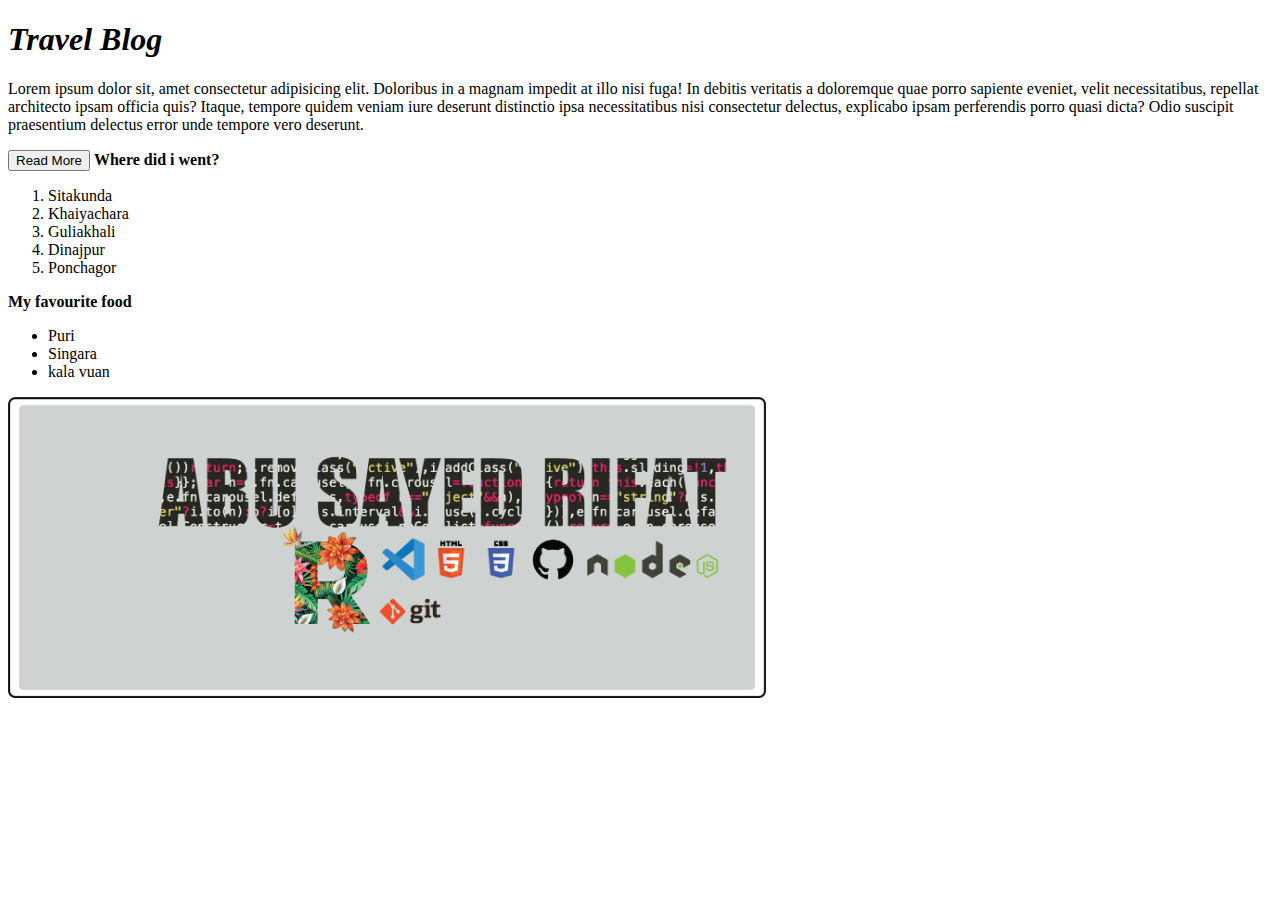
<file: module-1/index.html>
<!DOCTYPE html>
<html lang="en">
    
<head>
    
    <meta charset="UTF-8">
    <meta name="viewport" content="width=device-width, initial-scale=1.0">
    <title>My Travel Blog</title>
</head>
<body>
    

    <h1> <i>Travel Blog</i></h1>
     <div>
        <p>Lorem ipsum dolor sit, amet consectetur adipisicing elit. Doloribus in a magnam impedit at illo nisi fuga! In debitis veritatis a doloremque quae porro sapiente eveniet, velit necessitatibus, repellat architecto ipsam officia quis? Itaque, tempore quidem veniam iure deserunt distinctio ipsa necessitatibus nisi consectetur delectus, explicabo ipsam perferendis porro quasi dicta? Odio suscipit praesentium delectus error unde tempore vero deserunt.</p>
     </div>
     <button>Read More</button>
     <span><b>Where did i went?</b></span>
<ol>
    <li>Sitakunda</li>
    <li>Khaiyachara</li>
    <li>Guliakhali</li>
    <li>Dinajpur</li>
    <li>Ponchagor</li>
</ol>




















<span><b>My favourite food</b></span>
<ul>
    <li>Puri</li>
    <li>Singara</li>
    <li>kala vuan</li>
</ul>
<img src="final8.png" alt="cover-pic" height="40%"   width="60%">
<a href="https://www.w3schools.com/html/default.asp" target="_blank"></a>
</body>
</html>
</file>
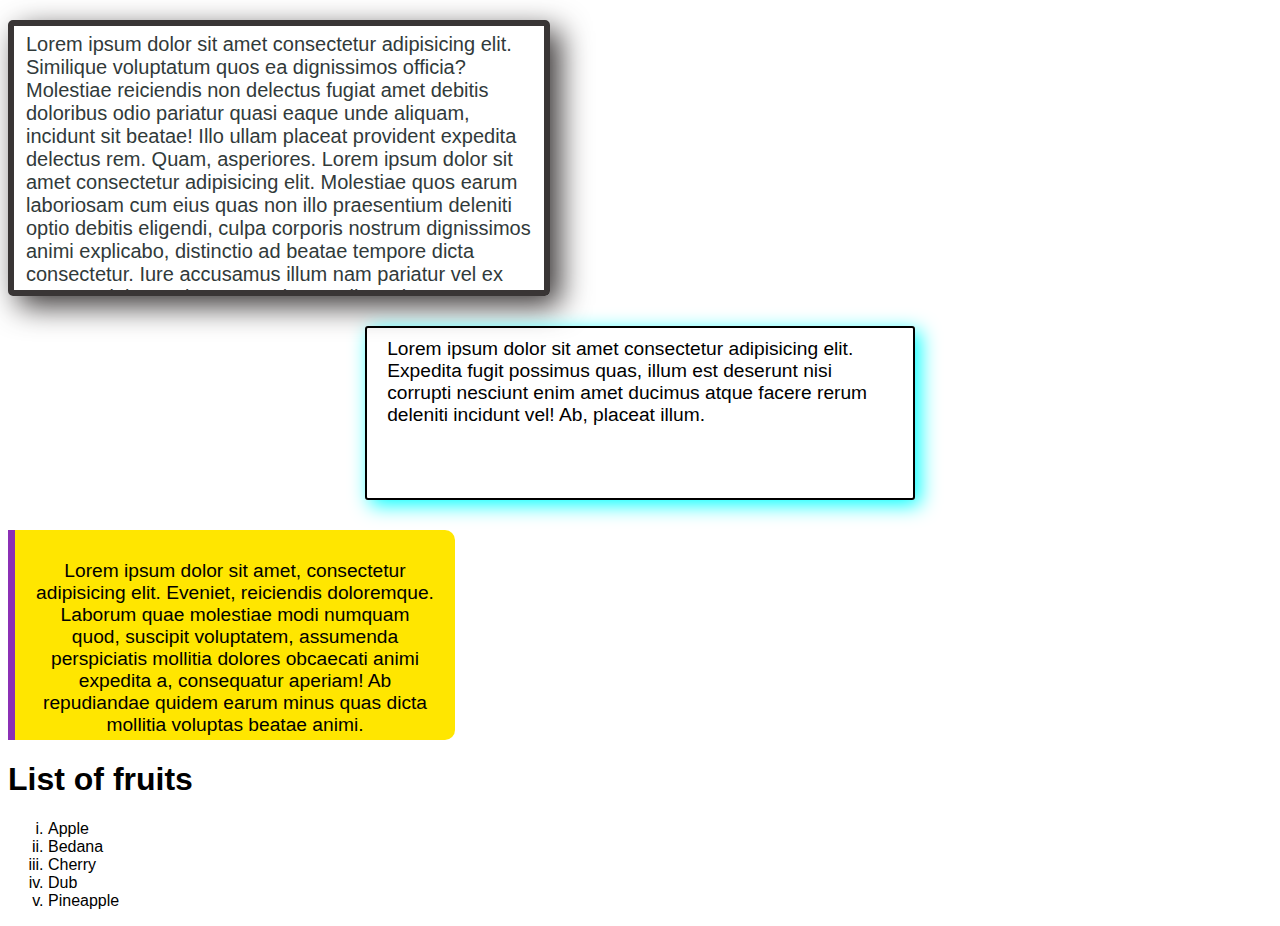
<file: module-2/index.html>
<!DOCTYPE html>
<html lang="en">
<head>
    <meta charset="UTF-8">
    <meta name="viewport" content="width=device-width, initial-scale=1.0">
    <link rel="stylesheet" href="style.css">
    <title>Document</title>
</head>
<style>
    .para{
        width: 40%;
        height: 150px;
        margin: 30px auto;
        border:2px solid black;
        border-radius: 3px;
        padding:10px 20px;
        box-shadow: 5px 5px 20px aqua;
        font-size: 1.2em;
        font-family: 'Gill Sans', 'Gill Sans MT', Calibri, 'Trebuchet MS', sans-serif;
    }
</style>
<body>
    <p style="color: rgb(49, 58, 58);font-size: 1.25rem; border: 6px solid rgb(57, 53, 53);border-radius: 5px; padding:7px 12px; box-shadow: 10px 10px 30px rgb(57, 53, 53); height: 250px; width: 40%; overflow: scroll;">Lorem ipsum dolor sit amet consectetur adipisicing elit. Similique voluptatum quos ea dignissimos officia? Molestiae reiciendis non delectus fugiat amet debitis doloribus odio pariatur quasi eaque unde aliquam, incidunt sit beatae! Illo ullam placeat provident expedita delectus rem. Quam, asperiores. Lorem ipsum dolor sit amet consectetur adipisicing elit. Molestiae quos earum laboriosam cum eius quas non illo praesentium deleniti optio debitis eligendi, culpa corporis nostrum dignissimos animi explicabo, distinctio ad beatae tempore dicta consectetur. Iure accusamus illum nam pariatur vel ex cumque dolore voluptatum, sint repellat voluptates quae, earum veniam incidunt quod eveniet culpa. Iure, beatae ab. Voluptatum, in illo!
    Lorem ipsum, dolor sit amet consectetur adipisicing elit. Nulla accusantium aspernatur facilis nisi, sed magni dolor ipsa voluptate eos distinctio ea deleniti maxime quis aut dignissimos perferendis labore, facere aperiam tempore, temporibus doloribus esse et quas. Rem molestias atque excepturi minus deserunt dolorum explicabo ipsam consectetur, iure provident tenetur qui.
    </p>

    <p class="para">Lorem ipsum dolor sit amet consectetur adipisicing elit. Expedita fugit possimus quas, illum est deserunt nisi corrupti nesciunt enim amet ducimus atque facere rerum deleniti incidunt vel! Ab, placeat illum.</p>

    <p id="para3">Lorem ipsum dolor sit amet, consectetur adipisicing elit. Eveniet, reiciendis doloremque. Laborum quae molestiae modi numquam quod, suscipit voluptatem, assumenda perspiciatis mollitia dolores obcaecati animi expedita a, consequatur aperiam! Ab repudiandae quidem earum minus quas dicta mollitia voluptas beatae animi.</p>

    <h1>List of fruits</h1>
    <ol type="i">
        <li>Apple</li>
    <li>Bedana</li>
    <li>Cherry</li>
    <li>Dub</li>
    <li>Pineapple</li>

    </ol>
</body>
</html>
</file>
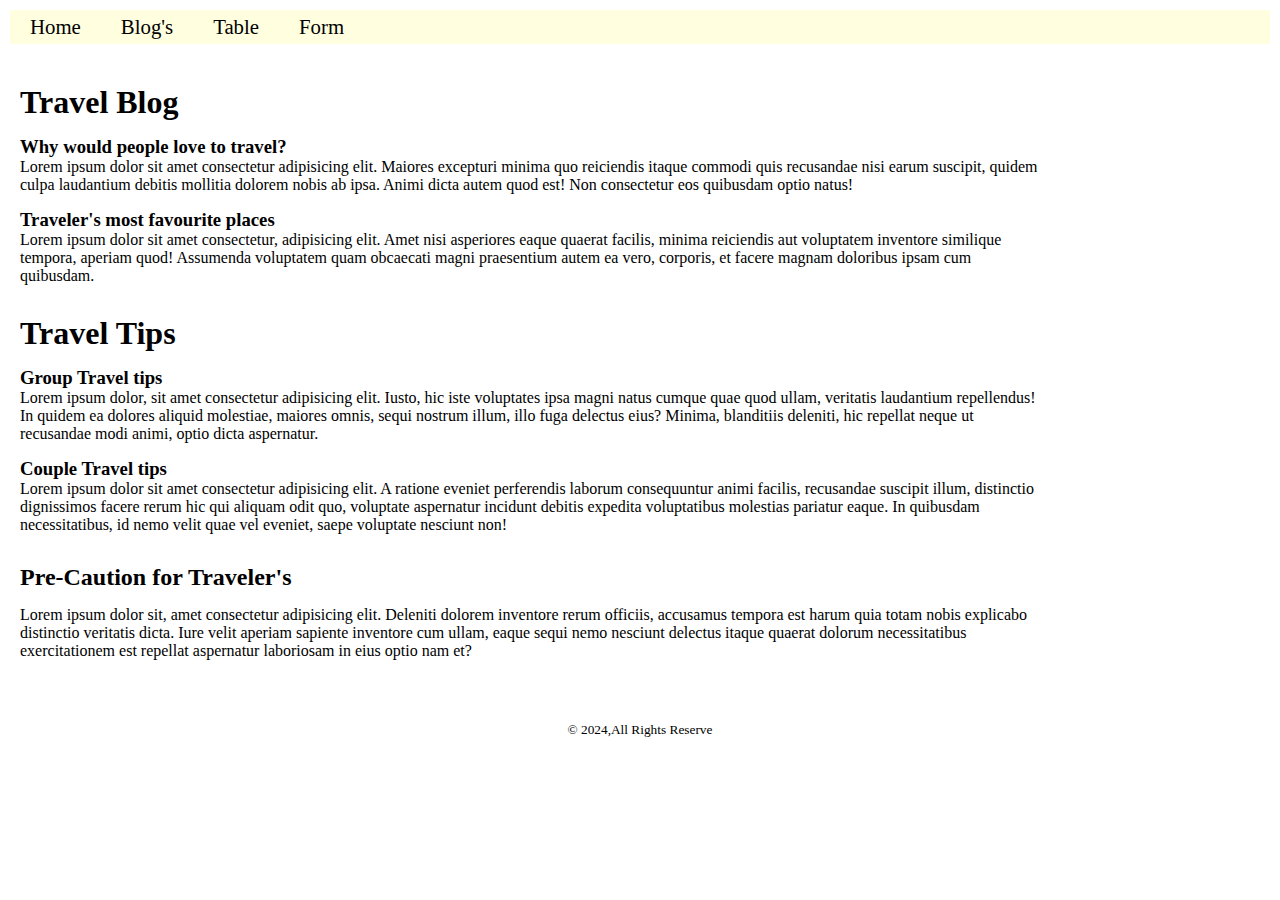
<file: module-3,4/index.html>
<!DOCTYPE html>
<html lang="en">
<head>
    <meta charset="UTF-8">
    <meta name="viewport" content="width=device-width, initial-scale=1.0">
    <title>Tourist-travel blog</title>
    <link rel="stylesheet" href="style.css">
    <link rel="stylesheet" href="nav.css">
</head>
<body>
    <header>
        <nav>
            <ul>
                <li><a href="#">Home</a></li>
                <li><a href="index.html">Blog's</a></li>
                <li><a href="table.html">Table</a></li>
                <li><a href="form.html">Form</a></li>
            </ul>
        </nav>
    </header>
    <main>
        <article>
            <h1>Travel Blog</h1>
            <section>
                <h3>Why would people love to travel?</h3>
                <p>
                    Lorem ipsum dolor sit amet consectetur adipisicing elit. Maiores excepturi minima quo reiciendis itaque commodi quis recusandae nisi earum suscipit, quidem culpa laudantium debitis mollitia dolorem nobis ab ipsa. Animi dicta autem quod est! Non consectetur eos quibusdam optio natus!
                </p>
            </section>
            <section>
                <h3>Traveler's most favourite places</h3>
                <p>
                    Lorem ipsum dolor sit amet consectetur, adipisicing elit. Amet nisi asperiores eaque quaerat facilis, minima reiciendis aut voluptatem inventore similique tempora, aperiam quod! Assumenda voluptatem quam obcaecati magni praesentium autem ea vero, corporis, et facere magnam doloribus ipsam cum quibusdam.
                </p>
            </section>
        </article>
        <article>
            <header><h1>Travel Tips</h1></header>
            <section>
                <h3>Group Travel tips</h3>
                <p>
                    Lorem ipsum dolor, sit amet consectetur adipisicing elit. Iusto, hic iste voluptates ipsa magni natus cumque quae quod ullam, veritatis laudantium repellendus! In quidem ea dolores aliquid molestiae, maiores omnis, sequi nostrum illum, illo fuga delectus eius? Minima, blanditiis deleniti, hic repellat neque ut recusandae modi animi, optio dicta aspernatur.
                </p>
            </section>
            <section>
                <h3>
                    Couple Travel tips
                </h3>
                <p>Lorem ipsum dolor sit amet consectetur adipisicing elit. A ratione eveniet perferendis laborum consequuntur animi facilis, recusandae suscipit illum, distinctio dignissimos facere rerum hic qui aliquam odit quo, voluptate aspernatur incidunt debitis expedita voluptatibus molestias pariatur eaque. In quibusdam necessitatibus, id nemo velit quae vel eveniet, saepe voluptate nesciunt non!</p>
            </section>
        </article>
        <article>
            <h2>Pre-Caution for Traveler's</h2>
            <section>
                <p>
                    Lorem ipsum dolor sit, amet consectetur adipisicing elit. Deleniti dolorem inventore rerum officiis, accusamus tempora est harum quia totam nobis explicabo distinctio veritatis dicta. Iure velit aperiam sapiente inventore cum ullam, eaque sequi nemo nesciunt delectus itaque quaerat dolorum necessitatibus exercitationem est repellat aspernatur laboriosam in eius optio nam et?
                </p>
            </section>
        </article>
    </main>
    <footer>
        <p>
            <small> &copy; 2024,All Rights Reserve
                </small>
    </footer>
</body>
</html>
</file>
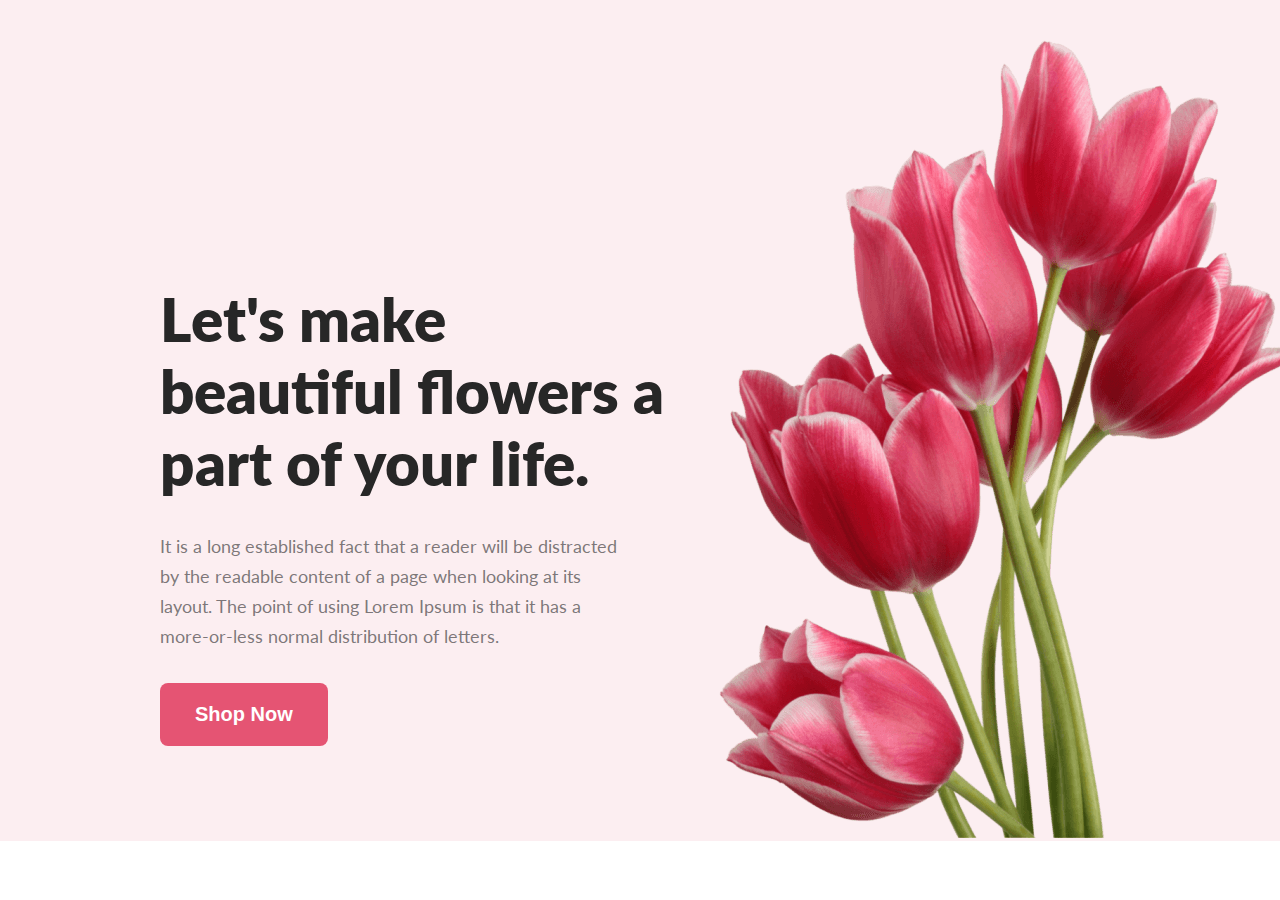
<file: module-5,6/conceptual session task/index.html>
<!DOCTYPE html>
<html lang="en">
<head>
    <meta charset="UTF-8">
    <meta name="viewport" content="width=device-width, initial-scale=1.0">
    <title>Online Flower Shop</title>
    <link rel="stylesheet" href="styles/style.css">
</head>
<body>
    <header>
        <div class="container banner">
            <div class="banner-text">
              <h1>
                Let's make beautiful flowers a part of your life. 
              </h1>
              <p>
                It is a long established fact that a reader will be distracted by the readable content of a page when looking at its layout. The point of using Lorem Ipsum is that it has a more-or-less normal distribution of letters.
              </p>
              <button>Shop Now</button>
            </div>
            <div class="banner-img">
                <img src="Flower Asset/pngwing 10.png" alt="">
            </div>
        </div>
    </header>

    <main></main>

    <footer></footer>
</body>
</html>
</file>
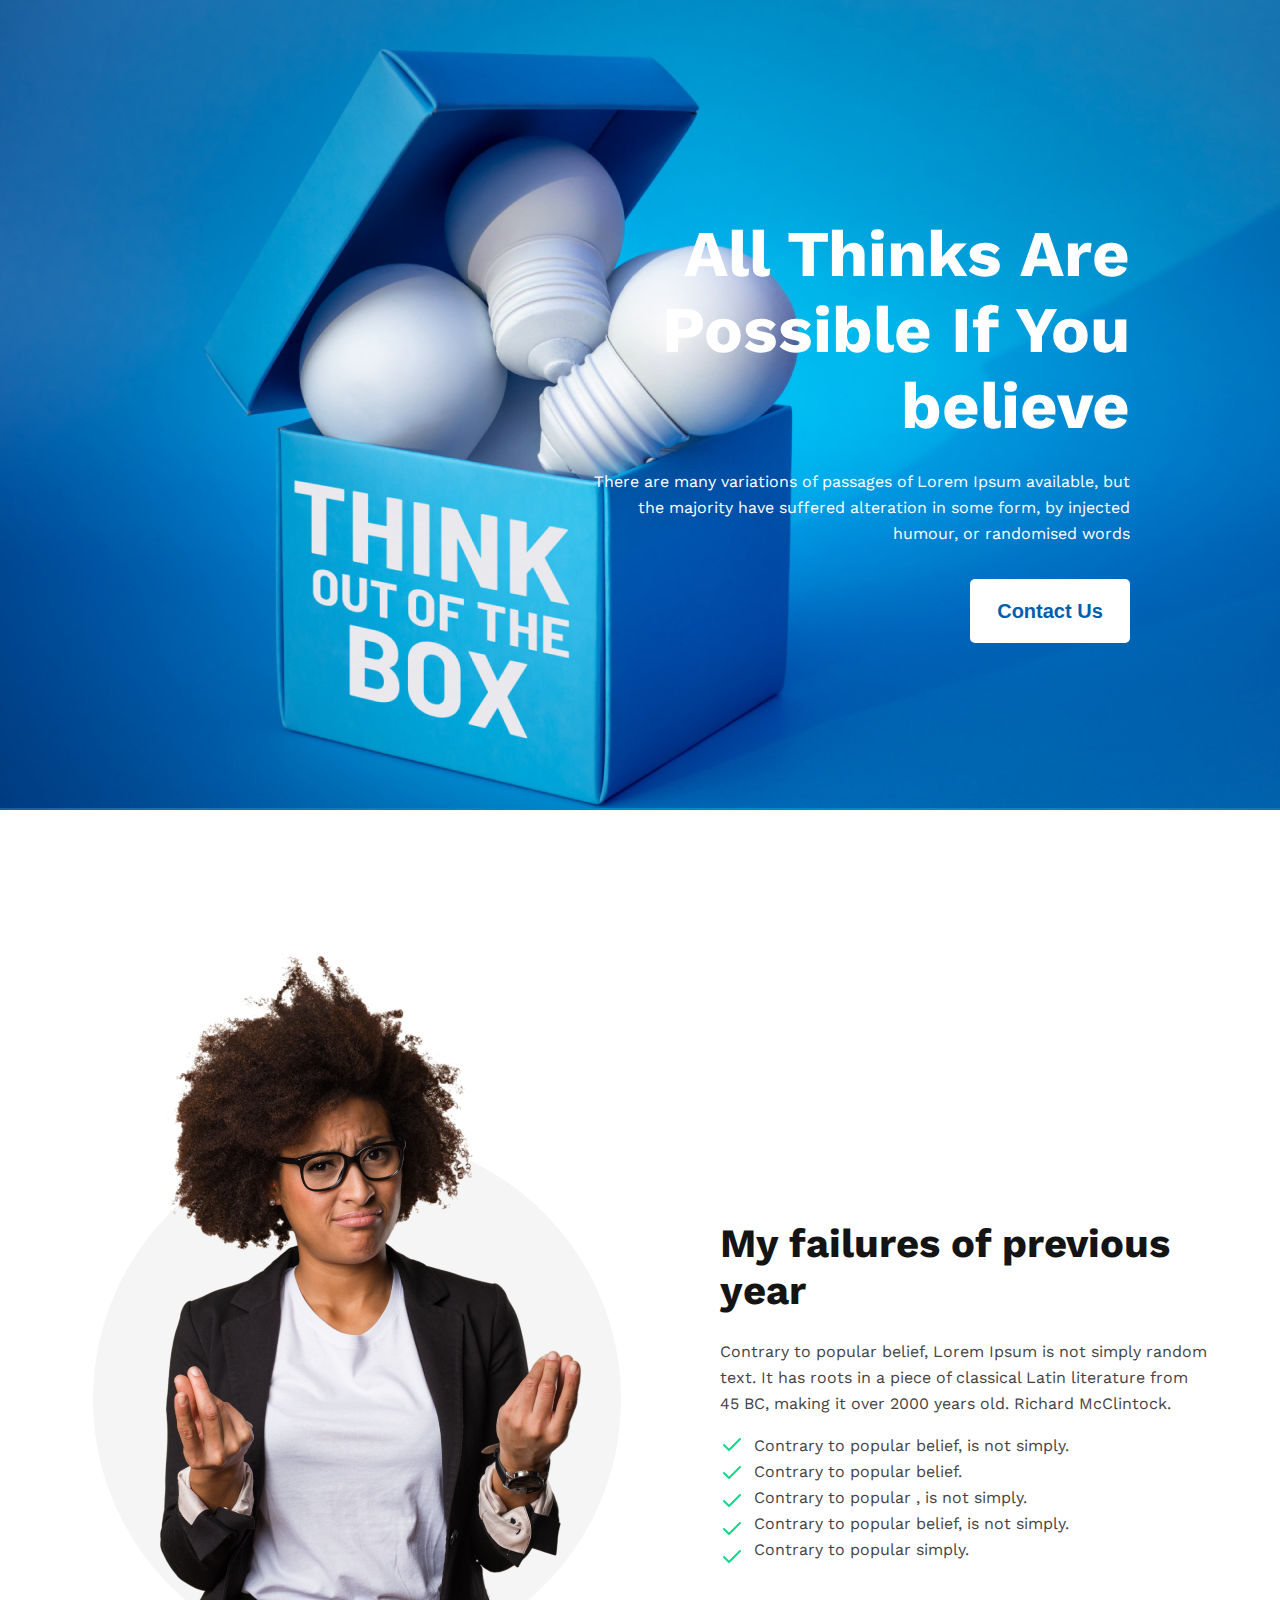
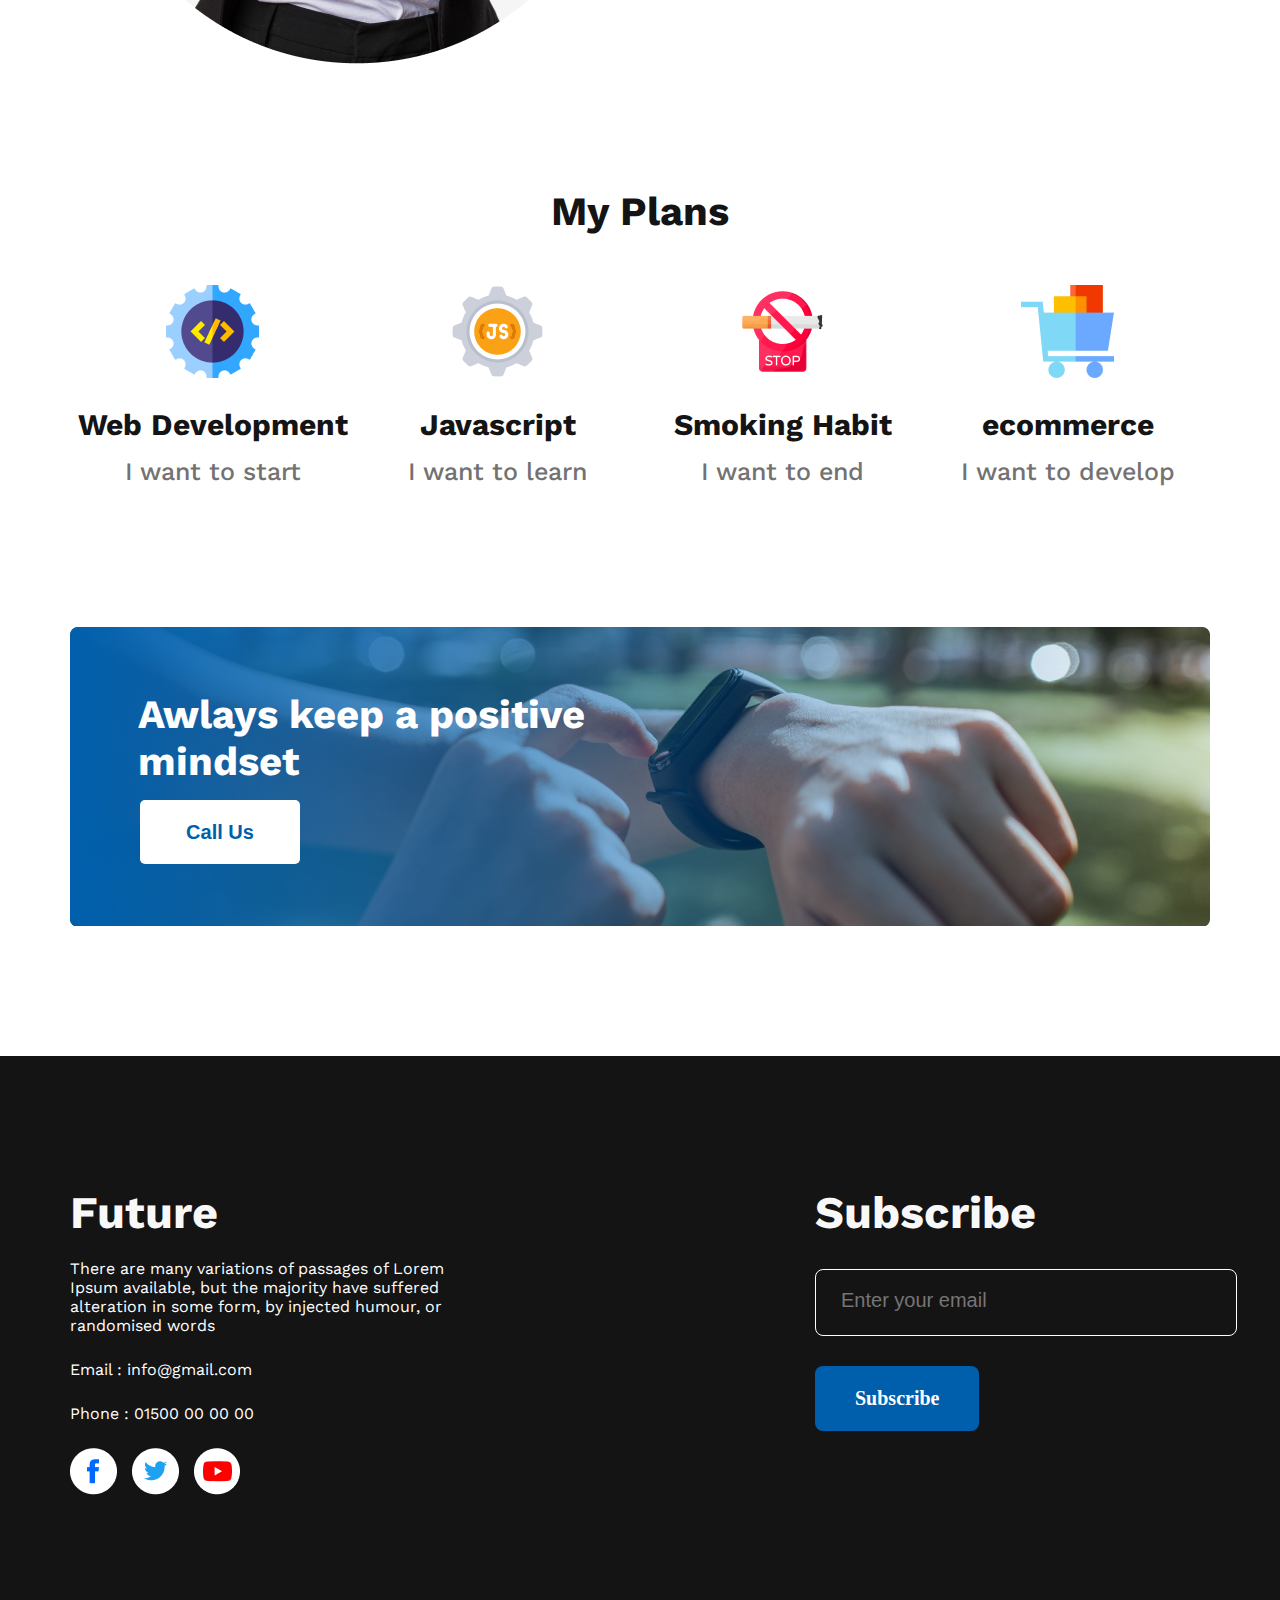
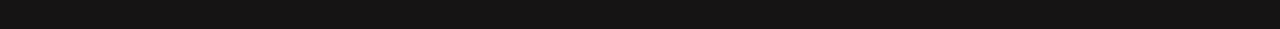
<file: module-5,6/module practice task - new-year-new-me-main/index.html>
<!DOCTYPE html>
<html lang="en">
<head>
    <meta charset="UTF-8">
    <meta name="viewport" content="width=device-width, initial-scale=1.0">
    <title>Thinking</title>
    <link rel="preconnect" href="https://fonts.googleapis.com">
<link rel="preconnect" href="https://fonts.gstatic.com" crossorigin>
<link href="https://fonts.googleapis.com/css2?family=Work+Sans:wght@400;600;700;800;900&display=swap" rel="stylesheet">
    <link rel="stylesheet" href="style.css">
</head>
<body>
    <header>
       <section class="banner-section">
        <div class="banner-content">
            <h1 class="banner-title">
                All Thinks Are Possible If You believe
            </h1>
            <p class="banner-overview-content">
                There are many variations of passages of Lorem Ipsum available, but the majority have suffered alteration in some form, by injected humour, or randomised words
            </p>
            <button class="btn-primary">
                Contact Us
            </button>
          </div>
       </section>
</header>

    <main>

        <section>
<div class="mistake-section">
    
<div class="image">
    <img src="images/person.png" alt="">
</div>

<div class="mistakes">
    <h2 class="mistake-title">
        My failures of previous year
    </h2>
<p class="mistake-description">
    Contrary to popular belief, Lorem Ipsum is not simply random text. It has roots in a piece of classical Latin literature from 45 BC, making it over 2000 years old. Richard McClintock.
</p>
<div class="mistake-list">
    <div class="right-marks">
        <svg xmlns="http://www.w3.org/2000/svg" width="24" height="24" viewBox="0 0 24 24" fill="none">
            <path d="M20 6L9 17L4 12" stroke="#16D887" stroke-width="2" stroke-linecap="round" stroke-linejoin="round"/>
          </svg><br>
          <svg xmlns="http://www.w3.org/2000/svg" width="24" height="24" viewBox="0 0 24 24" fill="none">
            <path d="M20 6L9 17L4 12" stroke="#16D887" stroke-width="2" stroke-linecap="round" stroke-linejoin="round"/>
          </svg><br>
          <svg xmlns="http://www.w3.org/2000/svg" width="24" height="24" viewBox="0 0 24 24" fill="none">
            <path d="M20 6L9 17L4 12" stroke="#16D887" stroke-width="2" stroke-linecap="round" stroke-linejoin="round"/>
          </svg><br>
          <svg xmlns="http://www.w3.org/2000/svg" width="24" height="24" viewBox="0 0 24 24" fill="none">
            <path d="M20 6L9 17L4 12" stroke="#16D887" stroke-width="2" stroke-linecap="round" stroke-linejoin="round"/>
          </svg><br>
          <svg xmlns="http://www.w3.org/2000/svg" width="24" height="24" viewBox="0 0 24 24" fill="none">
            <path d="M20 6L9 17L4 12" stroke="#16D887" stroke-width="2" stroke-linecap="round" stroke-linejoin="round"/>
          </svg>
    </div>
    <div>
        <ul>
            <li>Contrary to popular belief, is not simply.</li>
            <li>Contrary to popular belief.</li>
            <li>Contrary to popular , is not simply.</li>
            <li>Contrary to popular belief, is not simply.</li>
            <li>Contrary to popular simply.</li>
             </ul>
         </div>
      </div>
   </div>
</div>
</section>

<section class="my-plans">
    <div>
        <h1 class="my-plans-title">My Plans</h1>
    </div>
  <div class="plans-item">
    <div class="plan">
        <img src="images/icons/web.png" alt="" class="plan-img">
        <h3 class="plan-title">Web Development</h3>
        <p class="plan-goal">I want to start</p>
    </div>
    <div class="plan">
        <img src="images/icons/js.png" alt="" class="plan-img">
        <h3 class="plan-title">Javascript</h3>
        <p class="plan-goal">I want to learn</p>
    </div>
    <div class="plan">
        <img src="images/icons/smoke.png" alt="" class="plan-img">
        <h3 class="plan-title">Smoking Habit</h3>
        <p class="plan-goal">I want to end</p>
    </div>
    <div class="plan">
        <img src="images/icons/ecom.png" alt="" class="plan-img">
        <h3 class="plan-title">ecommerce</h3>
        <p class="plan-goal">I want to develop</p>
    </div>
  </div>
</section>
<section class="call-now">
    <h1>Awlays keep a positive mindset</h1>
    <button class="btn-primary">
        Call Us
    </button>
</section>
    </main>

    <footer>
<div class="footer-section">
    <div class="future">
        <h1 class="future-title">
            Future
        </h1>
        <p class="content">
            There are many variations of passages of Lorem Ipsum available, but the majority have suffered alteration in some form, by injected humour, or randomised words
        </p>
        <p class="content">
        Email : info@gmail.com
        </p>
        <p class="content">
          Phone : 01500 00 00 00  
        </p>
        <div class="social-link">
            <a href=""><img src="images/icons/fb.png" alt=""></a>
            <a href=""><img src="images/icons/twitter.png" alt=""></a>
            <a href=""><img src="images/icons/youtube.png" alt=""></a>
        </div>
        </div>

        <div class="subscribe">
            <h1>Subscribe</h1>
            <input type="email" placeholder="Enter your email">
            <button>
                Subscribe
            </button>
        </div>
</div>
    </footer>
</body>
</html>
</file>
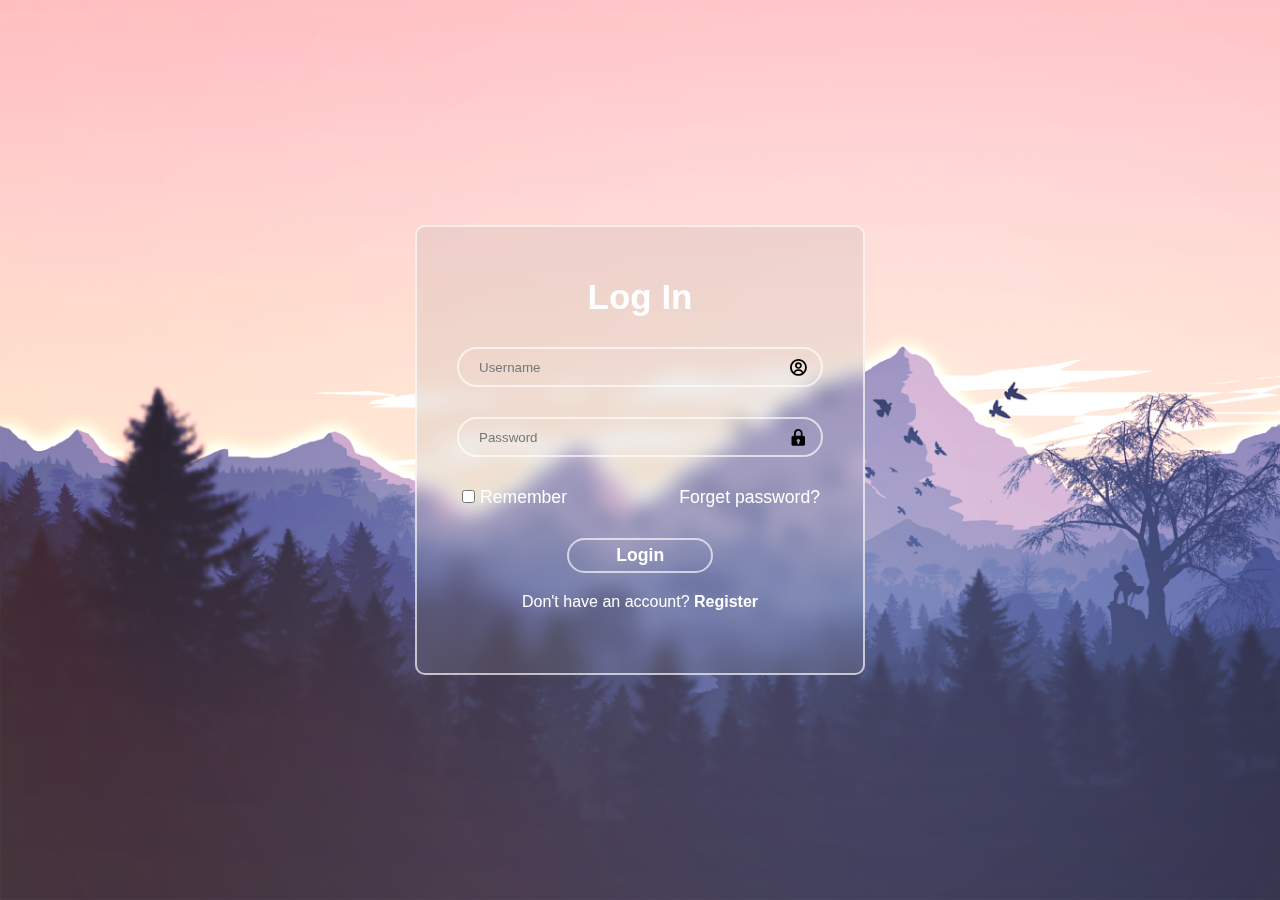
<file: module-1/login2.html>
<!DOCTYPE html>
<html lang="en">
<head>
    <meta charset="UTF-8">
    <meta name="viewport" content="width=device-width, initial-scale=1.0">
    <title>Document</title>
    <link rel="stylesheet" href="login2.css">
    <link href='https://unpkg.com/boxicons@2.1.4/css/boxicons.min.css' rel='stylesheet'>
    <link href='https://unpkg.com/boxicons@2.1.4/css/boxicons.min.css' rel='stylesheet'>
</head>
<body>
    <div class="wrapper">
        <form action="#">
            <h1>Log In</h1>
            <div class="input-box">
                <input type="text" placeholder="Username"  required>
                <i class='bx bx-user-circle'></i>
            </div>
            <div class="input-box">
                <input type="text" placeholder="Password" required>
                <i class='bx bxs-lock'></i>
            </div>
            <div class="remember-forget">
                <label><input type="checkbox">Remember</label>
          <a href="#">Forget password?</a>
            </div>
            <button class="btn">
                Login
            </button>
            <div class="register">
                <p>Don't have an account?
                     <a href="#">Register</a></p>
               
            </div>
        </form>
    </div>
</body>
</html>
</file>
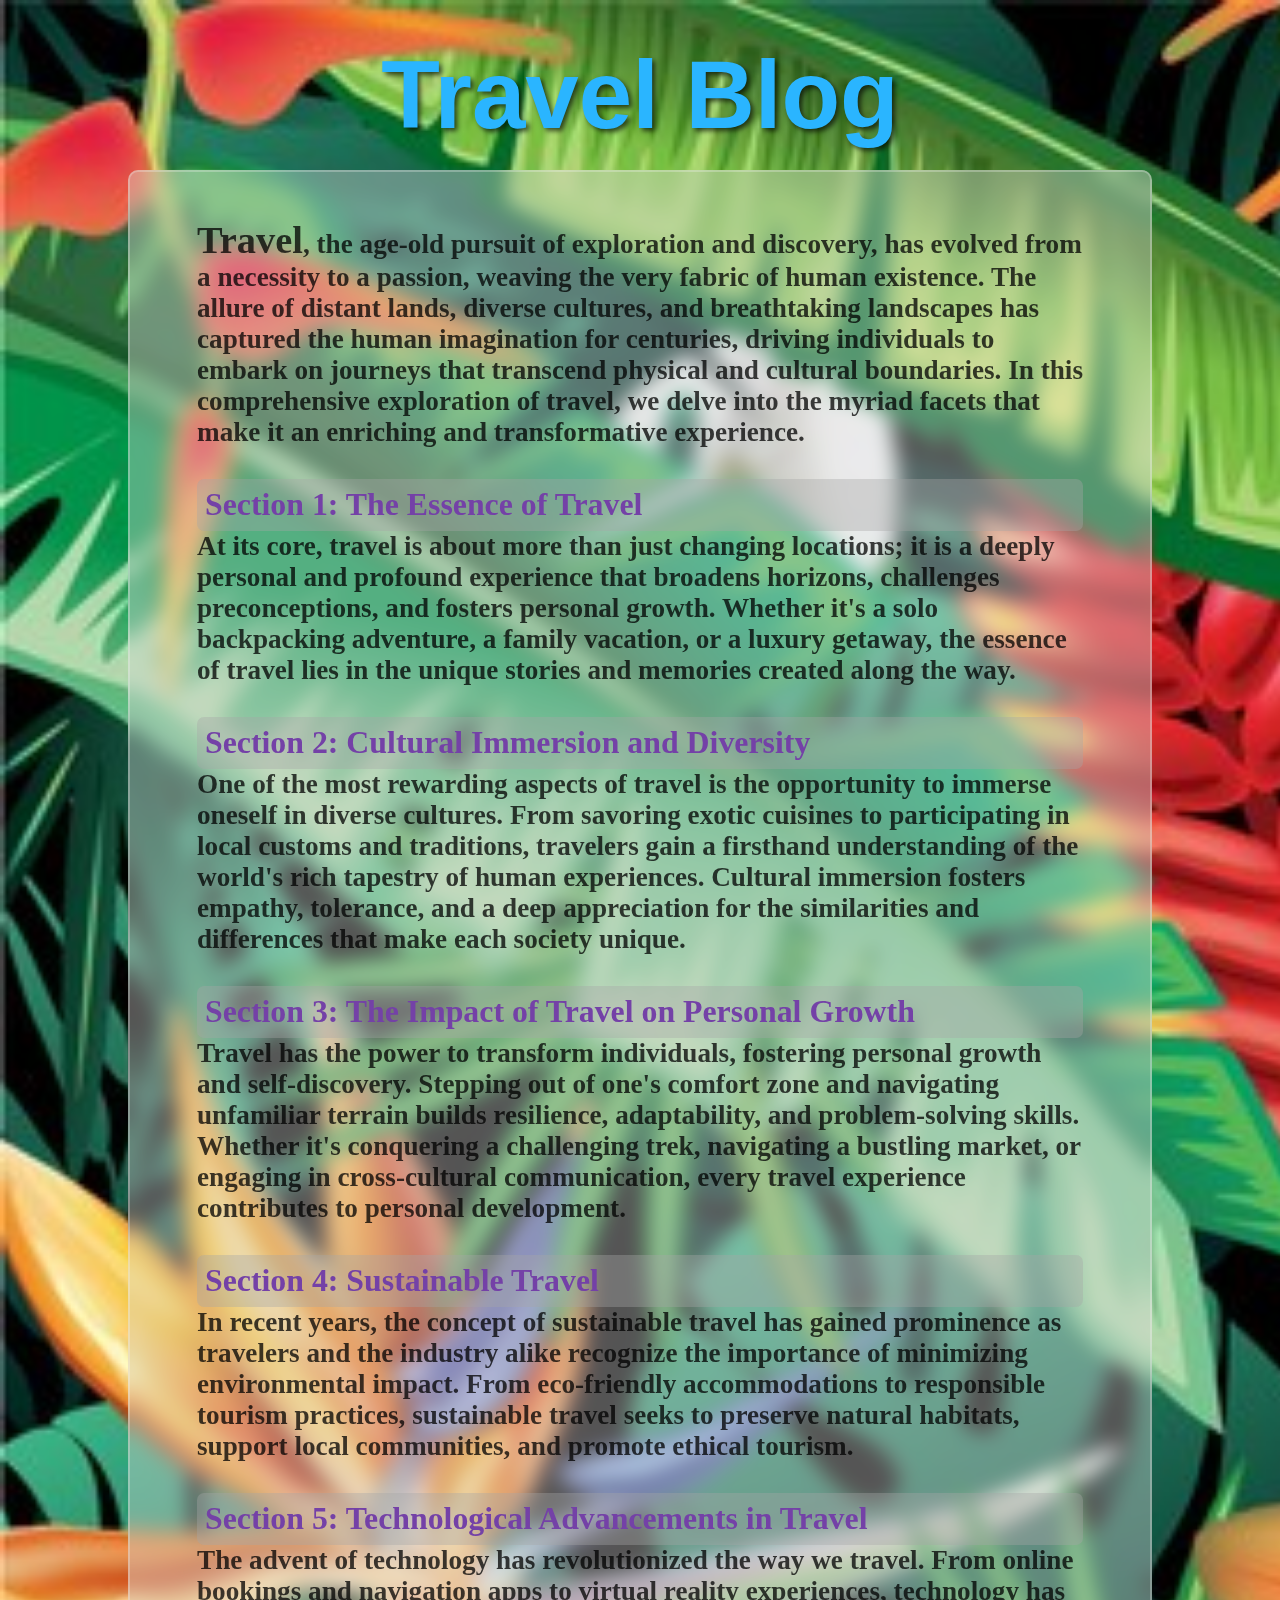
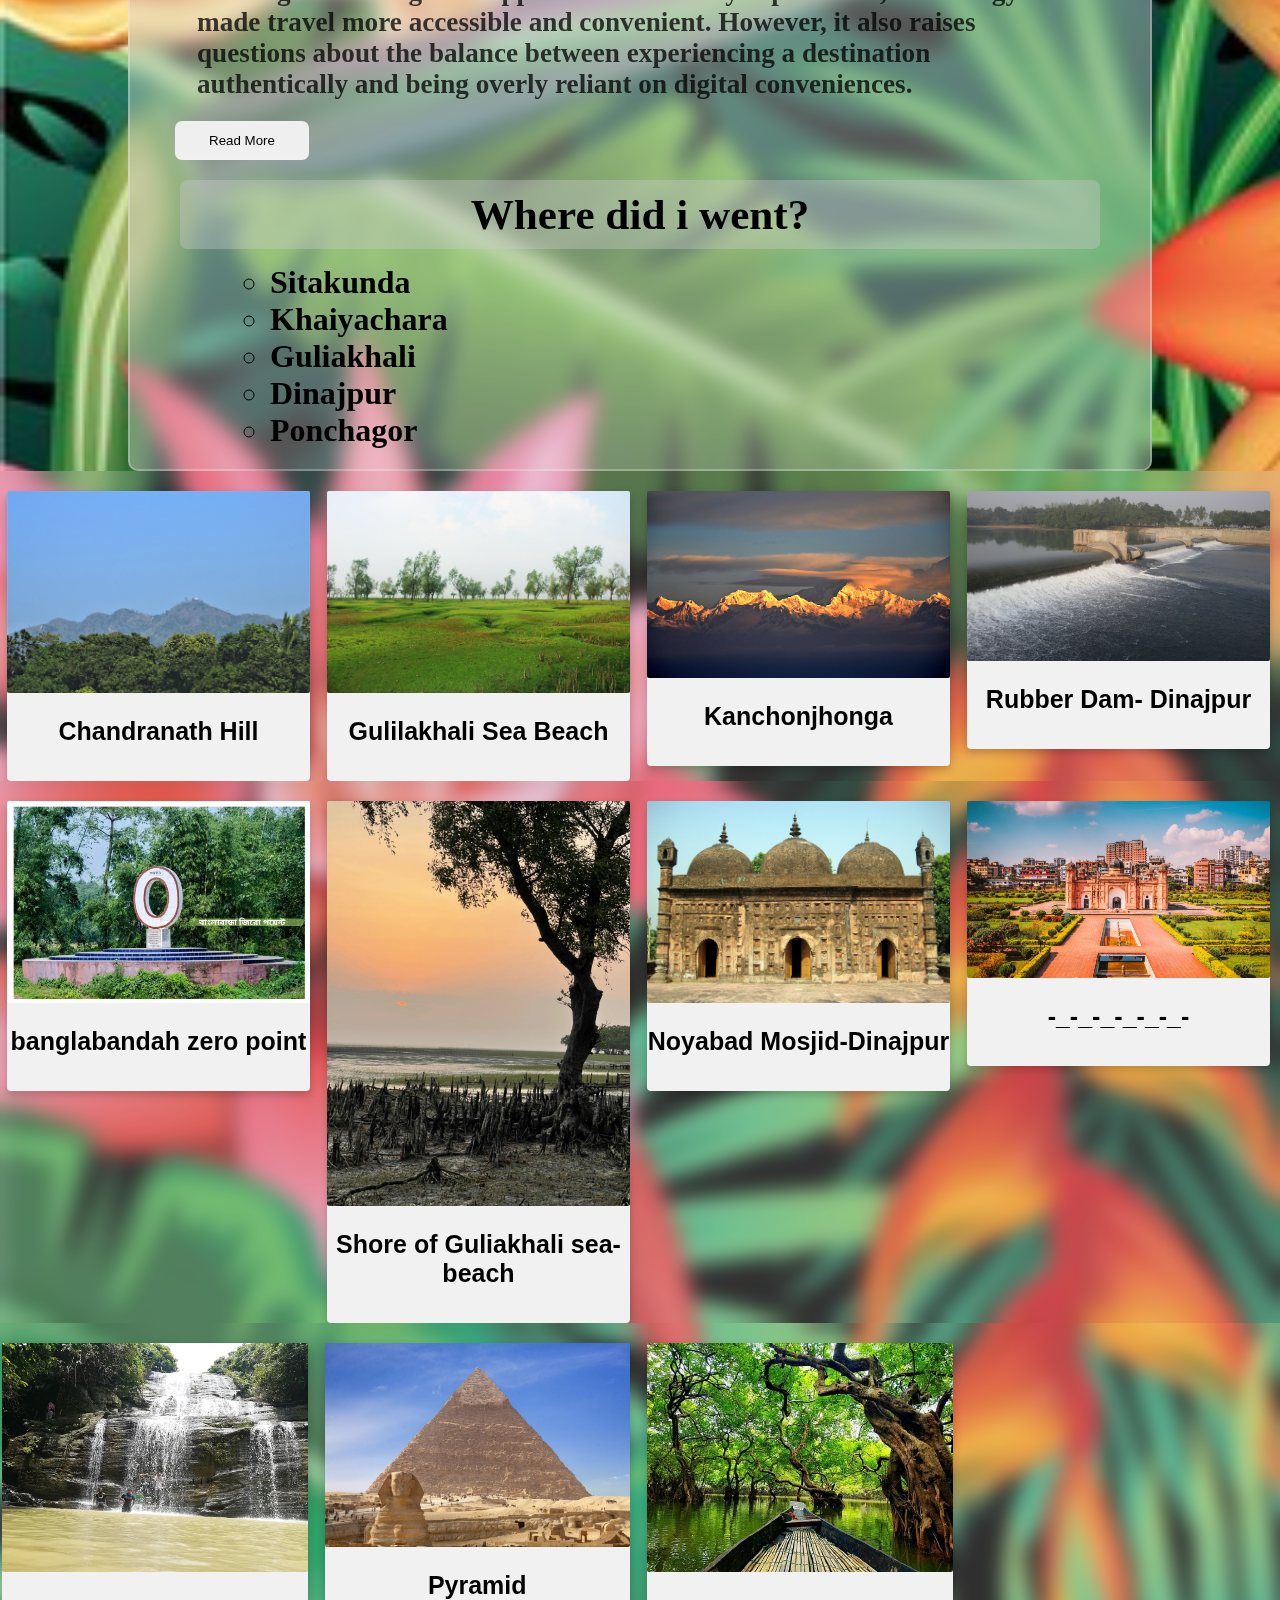
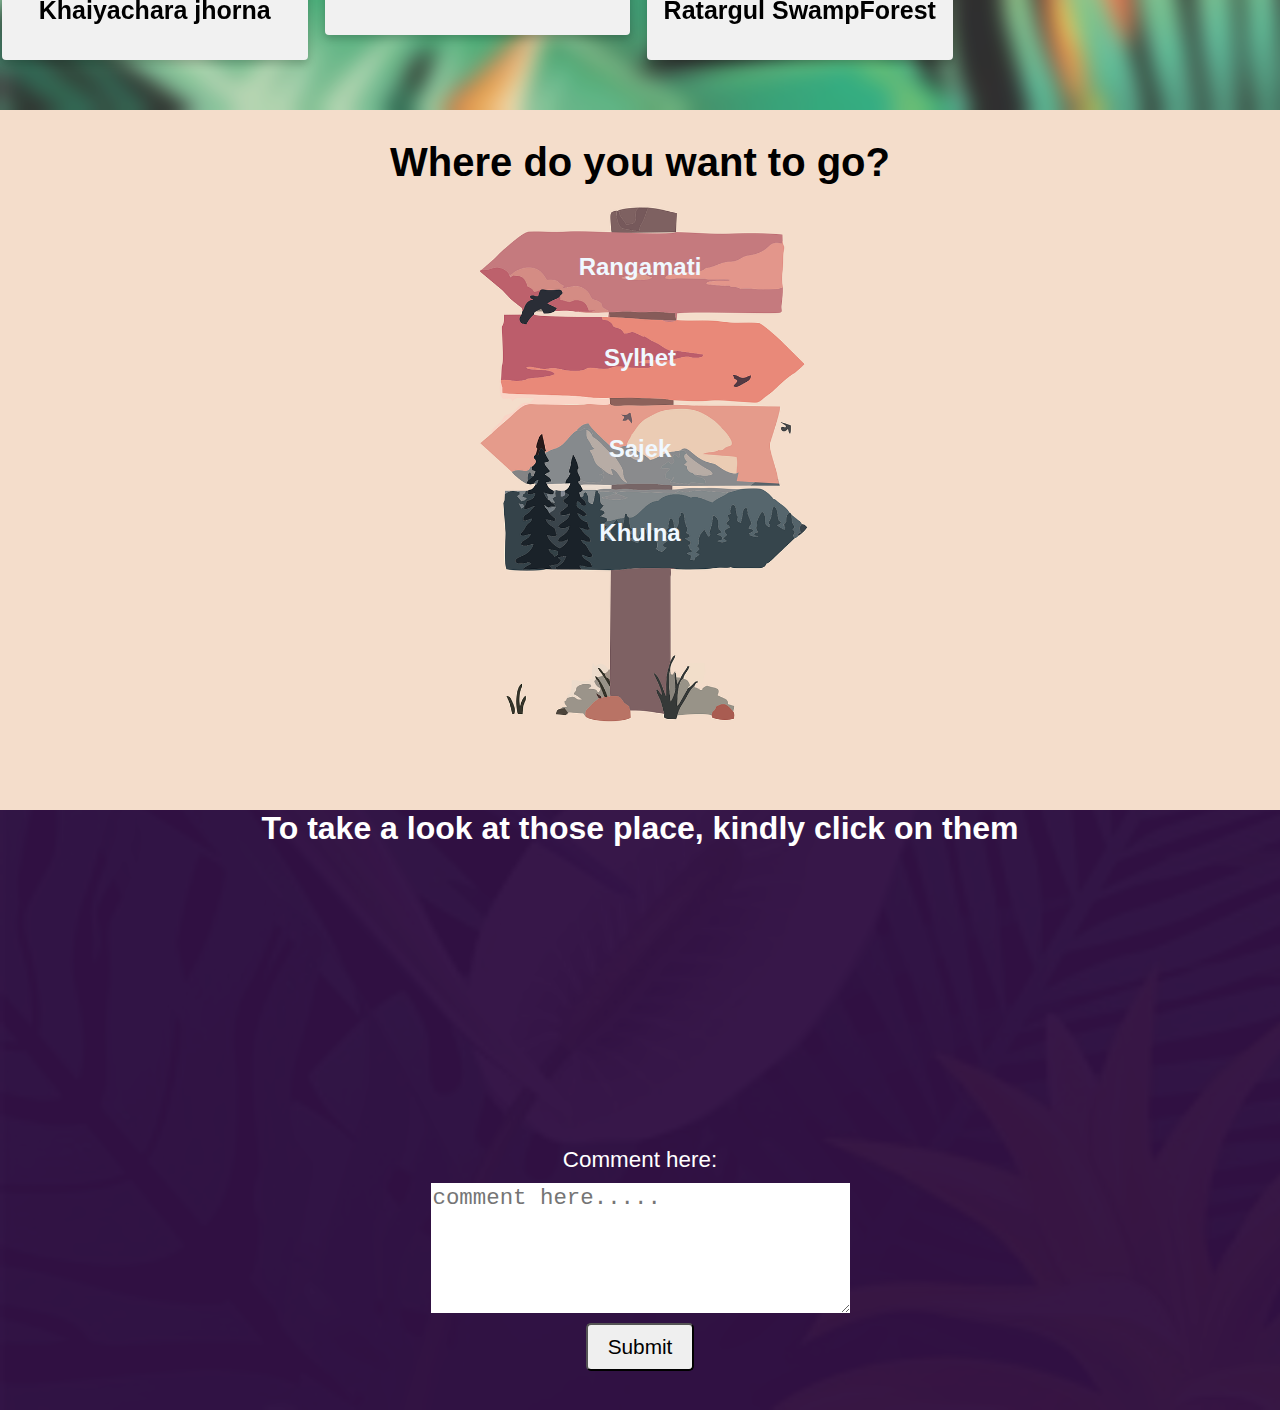
<file: module-1/travelblog page.html>
<!DOCTYPE html>
<html lang="en">
<head>
    <meta charset="UTF-8">
    <meta name="viewport" content="width=device-width, initial-scale=1.0">
    <title>Traveler's Blog</title>
    <link rel="stylesheet" href="travelblog page.css">
</head>
<body>
    <h1 class="heading">Travel Blog</h1>
<section class="description">

    <div>
        <p>
        
           <span style="font-size: 2.4rem; font-weight:900;"> Travel</span>, the age-old pursuit of exploration and discovery, has evolved from a necessity to a passion, weaving the very fabric of human existence. The allure of distant lands, diverse cultures, and breathtaking landscapes has captured the human imagination for centuries, driving individuals to embark on journeys that transcend physical and cultural boundaries. In this comprehensive exploration of travel, we delve into the myriad facets that make it an enriching and transformative experience. <br> <br>

            <h3>Section 1: The Essence of Travel</h3>
             At its core, travel is about more than just changing locations; it is a deeply personal and profound experience that broadens horizons, challenges preconceptions, and fosters personal growth. Whether it's a solo backpacking adventure, a family vacation, or a luxury getaway, the essence of travel lies in the unique stories and memories created along the way. <br> <br>

            <h3>Section 2: Cultural Immersion and Diversity</h3>
            One of the most rewarding aspects of travel is the opportunity to immerse oneself in diverse cultures. From savoring exotic cuisines to participating in local customs and traditions, travelers gain a firsthand understanding of the world's rich tapestry of human experiences. Cultural immersion fosters empathy, tolerance, and a deep appreciation for the similarities and differences that make each society unique. <br> <br>

            <h3>Section 3: The Impact of Travel on Personal Growth</h3>
            Travel has the power to transform individuals, fostering personal growth and self-discovery. Stepping out of one's comfort zone and navigating unfamiliar terrain builds resilience, adaptability, and problem-solving skills. Whether it's conquering a challenging trek, navigating a bustling market, or engaging in cross-cultural communication, every travel experience contributes to personal development. <br> <br>

            <h3>Section 4: Sustainable Travel</h3>
            In recent years, the concept of sustainable travel has gained prominence as travelers and the industry alike recognize the importance of minimizing environmental impact. From eco-friendly accommodations to responsible tourism practices, sustainable travel seeks to preserve natural habitats, support local communities, and promote ethical tourism. <br> <br>
            
            <h3>Section 5: Technological Advancements in Travel</h3>
            The advent of technology has revolutionized the way we travel. From online bookings and navigation apps to virtual reality experiences, technology has made travel more accessible and convenient. However, it also raises questions about the balance between experiencing a destination authentically and being overly reliant on digital conveniences.
        </p>
     </div>
     <button>Read More</button>


  <p class="p2">
     <span><b>Where did i went?</b></span>
    <ul type="circle" >
        <li>Sitakunda</li>
        <li>Khaiyachara</li>
        <li>Guliakhali</li>
        <li>Dinajpur</li>
        <li>Ponchagor</li>
    </ul>
</p>


</section>

<section class="images">
    <div class="row">
        <div class="column">
            <div class="card">
                <img src="../photos-for-websites/1280px-Chandranath_Hill.jpg" alt="sitakunda">
                <h3>Chandranath Hill</h3>
                <p></p>
            </div>
        </div>
        <div class="column">
            <div class="card">
                
                <img src="../photos-for-websites/1280px-গুলিয়াখালী_সমুদ্র_সৈকত_চট্টগ্রাম_জেলার_সীতাকুণ্ড.jpg" alt="">
                <h3>Gulilakhali Sea Beach</h3>
            </div>
        </div>
        <div class="column">
            <div class="card">
                <img src="../photos-for-websites/kanchonjonga-2.jpg" alt="">
                <h3>Kanchonjhonga</h3>
               
            </div>
        </div>
        <div class="column">
            <div class="card">
                <img src="../photos-for-websites/rubber dam-dinajpur.jpg" alt="">
                <h3>Rubber Dam- Dinajpur</h3>
              
            </div>
        </div>
        </div>


        <div class="row2">
            <div class="column">
                <div class="card">
                    <img src="../photos-for-websites/বাংলাবান্ধা-জিরো-পয়েন্ট.webp" alt="">
                    <h3>banglabandah zero point</h3>
                   
                </div>
                </div>
                <div class="column">
                    <div class="card">
                        <img src="../photos-for-websites/IMG-20220613-WA0066.jpg" alt="" >
                        <h3>Shore of Guliakhali sea-beach</h3>
                    </div>
                </div>
                <div class="column">
                    <div class="card">
                        <img src="../photos-for-websites/noyabad mosjid-dinajpur.jpg" alt="">
                        <h3>Noyabad Mosjid-Dinajpur</h3>
                    </div>
                </div>
                <div class="column">
                    <div class="card">
                        <img src="../photos-for-websites/bangladesh-places-to-visit-FEATURE-compressed.jpg" alt="">
                        <h3>-_-_-_-_-_-_-</h3>
                    </div>
                </div>
            </div>


            <div class="row3">
                <div class="column">
                    <div class="card">
                        <img src="../photos-for-websites/aaa.jpg" alt="">
                        <h3>Khaiyachara jhorna</h3>
                    </div>
                </div>
                <div class="column">
                    <div class="card">
                        <img src="../photos-for-websites/b1c30d99574a8508a2b04d398665e7fc.jpg" alt="">
                        <h3>Pyramid</h3>
                    </div>
                </div>
                <div class="column">
                    <div class="card">
                        <img src="../photos-for-websites/tourist-places-in-bangladesh20.jpg" alt="">
                        <h3>Ratargul SwampForest</h3>
                    </div>
                </div>
            </div>
    </section>
    <section class="direction">
        <h1>Where do you want to go?</h1>
        <h2 class="h2-1"><a href="https://www.youtube.com/watch?v=MOh4bZuzcCc" style="text-decoration: none; color: aliceblue;" >Rangamati</a></h2>
        <h2 class="h2-2"><a href="https://www.youtube.com/watch?v=oli4wgFcy0s" style="text-decoration: none; color: aliceblue;" >Sylhet</a></h2>
        <h2 class="h2-3"><a href="https://www.youtube.com/watch?v=2HdpX43bm2M" style="text-decoration: none; color: aliceblue;" >Sajek</a></h2>
        <h2 class="h2-4"><a href="https://www.youtube.com/watch?v=HPjqiKcrQOI" style="text-decoration: none; color: aliceblue;" >Khulna</a></h2>

    </section>
   <footer>
    
    <h1 class="final-text">To take a look at those place, kindly click on them</h1>

<label>Comment here:<textarea name="" id="" cols="30" rows="5" placeholder="comment here....."></textarea></label>
<label><input type="submit"></label>
</footer>
 </div>
  
</body>
</html>
</file>
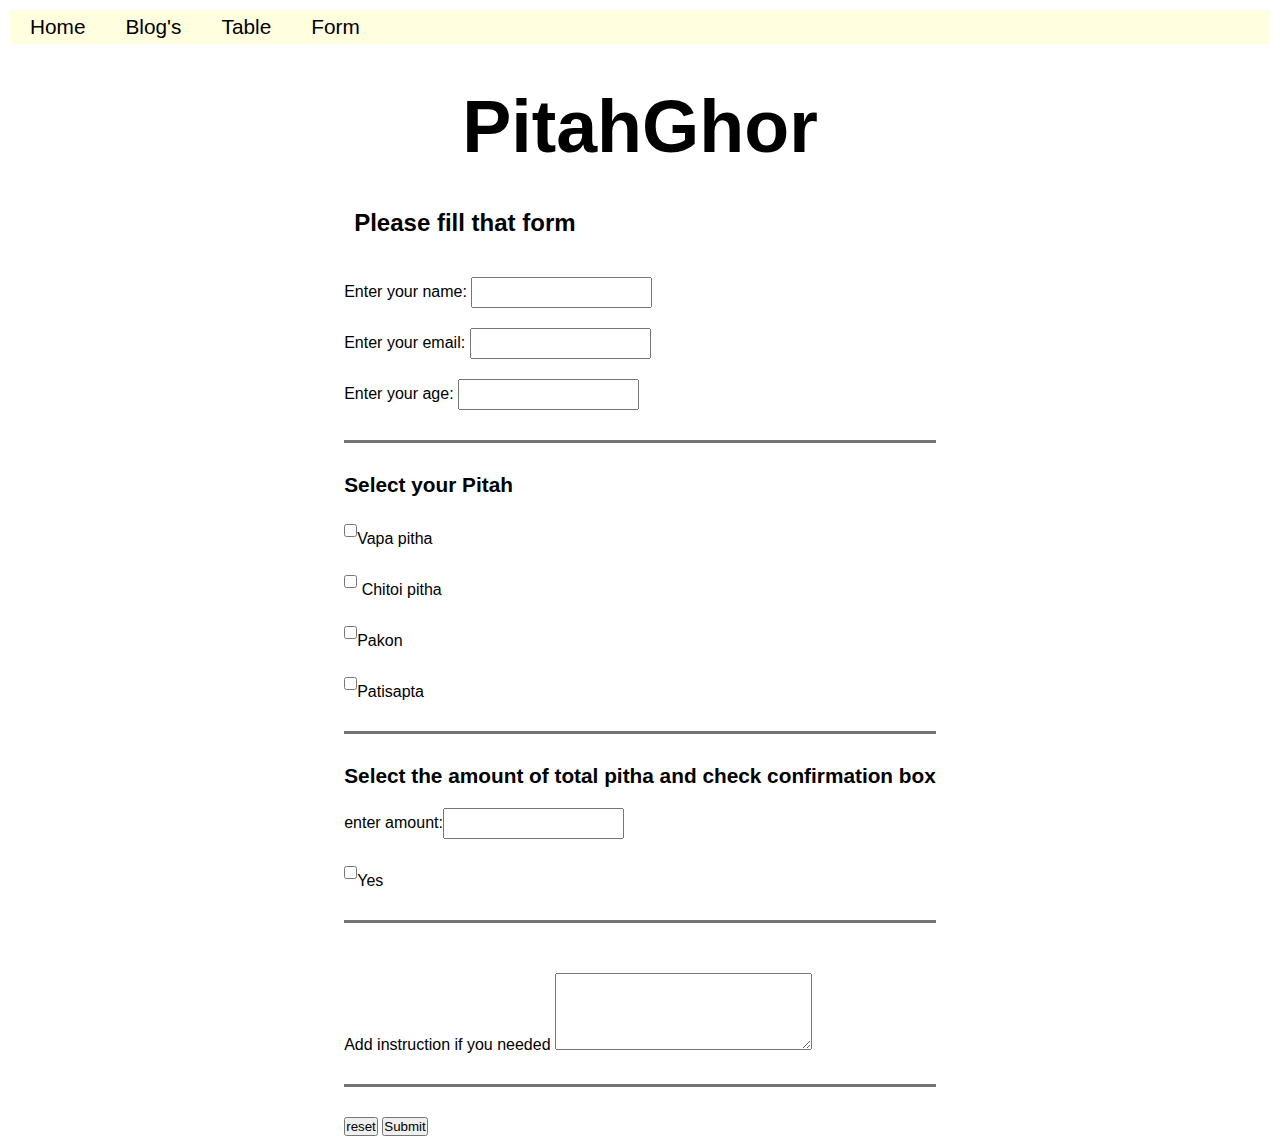
<file: module-3,4/form.html>
<!DOCTYPE html>
<html lang="en">
<head>
    <meta charset="UTF-8">
    <meta name="viewport" content="width=device-width, initial-scale=1.0">
    <title>Document</title>
<link rel="stylesheet" href="nav.css">
    <link rel="stylesheet" href="form.css">
    <link rel="stylesheet" href="nav.css">
    
</head>
<body>
        <nav>
            <ul>
                <li>
                    <a href="#">Home</a>
                <ul class="dropDown">
                    <li>
                        <a href="#">rifat</a>
                    <ul class="dropDown">
                        <li><a href="#">About</a></li>
                        <li>
                            <a href="#">Portfolio</a>
                        <ul class="dropDown">
                            <li><a href="#">LinkedIn Profile</a></li>
                            <li><a href="#"></a> Github Profile</li>
                            <li><a href="#">Social Media Profile</a></li>
                        </ul>
                        </li>
                        <li><a href="#">CV</a></li>
                    </ul>
                    </li>
                    <li><a href="#">emon</a></li>
                    <li><a href="#">arju</a></li>
                </ul>
                </li>
                <li><a href="index.html">Blog's</a></li>
                <li>
                    <a href="table.html">Table</a>
                    <ul class="dropDown">
                        <li><a href="#">Home</a></li>
                        <li>
                            <a href="index.html">Blog's</a>
                            <ul class="dropDown">
                                <li><a href="#">Home</a></li>
                                <li><a href="index.html">Blog's</a></li>
                                <li>
                                    <a href="table.html">Table</a>
                                    <ul class="dropDown">
                                        <li><a href="#">Home</a></li>
                                        <li><a href="index.html">Blog's</a></li>
                                        <li><a href="table.html">Table</a></li>
                                        <li><a href="form.html">Form<a> </li>
                                    </ul>
                                </li>
                                <li><a href="form.html">Form<a> </li>
                            </ul>
                        </li>
                        <li><a href="table.html">Table</a></li>
                        <li><a href="form.html">Form<a> </li>
                    </ul>
                </li>
                <li><a href="form.html">Form<a> </li>
            </ul>
        </nav>
    
    <main>
        
        <form POST="" action="">
            <h1>PitahGhor</h1>
<h2>Please fill that form</h2>
<fieldset>
    <label for="name">Enter your name:
        <input id="name" type="text">
    </label>
    <label for="email">Enter your email:
        <input id="email" type="email">
    </label>
    <label for="age">Enter your age:
        <input type="number"  id="age">
    </label>
</fieldset>
<fieldset>
    <legend>Select your Pitah</legend>
    <label for=""><input type="checkbox" name="pitha" id="">Vapa pitha</label>
    <label for="">    <input type="checkbox" name="pitha" id=""> Chitoi pitha</label>
    <label for="">    <input type="checkbox" name="pitha" id="">Pakon</label>
    <label for="">    <input type="checkbox" name="pitha" id="">Patisapta</label>
</fieldset>
<fieldset>
    <legend>Select the amount of total pitha and check confirmation box</legend>
    <label for="">enter amount:<input type="text"></label>
    <label for=""> <input type="checkbox" name="" id="">Yes</label>
</fieldset>
<fieldset>
    <label for="">Add instruction if you needed
        <textarea name="" id="" cols="30" rows="5"></textarea>
    </label>
</fieldset>
<input type="reset" value="reset">
<input type="submit" value="Submit">

        </form>
    </main>
</body>
</html>
</file>
<file: module-2/style.css>
body{
    font-family: 'Gill Sans', 'Gill Sans MT', Calibri, 'Trebuchet MS', sans-serif;
}

#para3{
    background-color: rgb(255, 230, 0);
    height: 150px;
    width: 400px;
    border-radius: 0 10px 10px 0;
    border-left: 7px solid rgb(139, 48, 182);
    padding: 30px 20px;
    text-align: center;
    font-size: 1.2em;
}
</file>
<file: module-3,4/style.css>
*{
    margin: 0;
    padding: 0;
}
main article{
    padding:30px 0 0 20px;
    width: 80%;
}
main article section{
    margin-top: 15px;
}
footer{
    text-align: center;
    padding-top:60px ;
}
</file>
<file: module-3,4/nav.css>
*{
    margin: 0;
    padding: 0;
    list-style: none;
    text-decoration: none;
}
nav > ul{
    display: flex;
    margin: 10px;
    background-color: lightyellow;
}
nav ul li{
    padding: 5px 20px;
}
nav ul li a{
    border-radius: 3px;
    color: black;
    font-size: 1.3rem;
    
}
nav ul li a:hover{
    background-color: bisque;
}
nav ul li .dropDown{
 display:none;
}
nav ul li:hover > .dropDown{
    display:block ;
}
</file>
<file: module-5,6/conceptual session task/styles/style.css>
@import url('https://fonts.googleapis.com/css2?family=Inter:wght@400;600;700;800;900&family=Lato:wght@300;400;700;900&family=Merriweather:wght@300;400;700;900&family=Work+Sans:wght@400;600;700;800;900&display=swap');

* {
    margin: 0;
    padding: 0;
    list-style: none;
    text-decoration: none;
}

p {
    width: 470px;
    margin: 32px 0;
    color: rgba(39, 39, 39, 0.60);
    font-size: 18px;
    font-weight: 400;
    line-height: 30px;
}

button {
    padding: 20px 35px;
    border-radius: 8px;
    background: #E55473;
    color: #FFF;
    font-size: 20px;
    font-weight: 700;
    border: none;
    cursor: pointer;
}
    header {
        background: rgba(229, 84, 115, 0.10);
    }

    .container {
        width: 75%;
        max-width: 1440px;
        margin: 0 auto;
    }

    .banner {
        display: flex;
        padding-top: 38px;
        justify-content: space-between;
        align-items: center;
        font-family: lato;
    }

    .banner-text h1 {
        width: 530px;
        margin-top: 150px;
        color: #272727;
        font-size: 60px;
        font-weight: 800;
    }
</file>
<file: module-5,6/module practice task - new-year-new-me-main/style.css>
*{
    margin: 0;
    padding: 0;
    list-style: none;
    text-decoration: none;
}
body{
    font-family: 'Work Sans', sans-serif;
}
header {
    background-image: url('images/banner/banner3.png');
    height: 810px;
}
.banner-section{
    float: right;
    width: 700px;
}
.banner-section .banner-content{
    display: block;
    text-align: right;
    margin:216px 150px 160px 0px ;
}
.banner-content .banner-title{
    color: #FFF;
text-align: right;
font-family: Work Sans;
font-size: 65px;
font-weight: 700;
}
.banner-content .banner-overview-content{
    margin: 25px 0 32px 0;
    color: #FFF;
text-align: right;
font-size: 16px;
font-weight: 400;
line-height: 26px;
}
.banner-content button{
background-color: #FFF;
width: 160px;
height: 64px;
color: #005FAC;
font-size: 20px;
font-weight: 600;
border-radius: 5px;
border: none;
outline: none;
}
main{

    width: 1140px;
    margin: 0 auto;

}

.mistake-section{
    display: flex;
    width: 100%;
    margin-top: 130px;
    justify-content: center;
    align-content: space-between;
}
.mistake-section .image{
    max-width: 500px;
}
 .mistakes{
    margin: 280px 0px 0px 150px;
}
.mistakes .mistake-title{
    color: #151414;
font-size: 40px;
font-weight: 700;
margin-bottom: 25px;
}
.mistakes .mistake-description{
    color:#444343;
font-size: 16px;
font-weight: 400;
line-height: 26px; 
}
.mistake-list{
 display: flex;
 margin-top: 16px;
}
.mistake-list .right-marks{
    margin-right: 10px;
}
.mistake-list div ul{
    width: 420px;
    color:#444343;
font-size: 16px;
font-weight: 400;
line-height: 26px;
}

.my-plans{
    justify-content: center;
    align-items: center;
    text-align: center;
    margin-bottom: 140px;
}
.my-plans-title{
text-align: center;
color: #151414;
font-size: 40px;
font-weight: 700;
margin: 120px 0 50px 0;
}
.plans-item{
    display: flex;
    justify-content: center;
    align-items: center;
}
.plans-item .plan{
    width: 25%;
}
.plan img{
    margin-bottom: 25px;
}
.plan-title{
    margin-bottom: 15px;
    color: #151414;
text-align: center;
font-size: 30px;
font-weight: 700;
}
.plan-goal{
    color: #737272;
text-align: center;
font-size: 25px;
font-weight: 500;
}
.call-now{
    background-image: url('images/gradient1.png'), url('images/watch.png') ;
    height: 300px;
    margin-bottom: 130px;
}
.call-now h1{
    color: #FFF;
font-size: 40px;
font-weight: 700;
width: 500px;
position: relative;
top: 50%;
left: 6%;
transform: translateY(-90%);
}
.call-now button{
    margin:80px 0 0 70px;
    background-color: #FFF;
    width: 160px;
    height: 64px;
    color: #005FAC;
    font-size: 20px;
    font-weight: 600;
    border-radius: 5px;
    border: none;
    outline: none;
}
footer{
    display: flex;
    justify-content: center;
    align-content: space-between;
    background: #151414;
    color: white;
   
}
.footer-section{
    max-width: 1140px;
    margin: 0 auto;
    height: 100%;
    display: flex;
    margin-bottom: 130px;
}
.future{
    width: 50%;
}
.future .future-title{
margin: 130px 0 20px 0;
color: #F8F8F8;
font-size: 45px;
font-weight: 700;
}
.future .future-content{
    color: #FFF;
font-size: 16px;
font-weight: 400;
line-height: 26px; 
}
.content{
    margin-bottom: 25px;
}
.social-link img{
    margin-right: 10px;
}
.subscribe{
    width: 50%;
    margin: 130px 0 0 350px;
    display: block;
}
.subscribe h1{
    color: #F8F8F8;
font-size: 45px;
font-weight: 700;
}
.subscribe input{
    display: block;
    height: 65px;
    margin-top: 30px;
    border-radius: 8px;
    width: 100%;
    padding-left: 25px;
    color: #FFF;
    border: 1px solid #FFF;
    background-color: transparent;
}
.subscribe input::placeholder{
    font-size: 20px;
}
.subscribe button{
background-color:#005FAC;
font-family: Inter;
font-size: 20px;
font-weight: 600;
border: none;
height: 65px;
margin-top: 30px;
border-radius: 8px;
color: #FFF;
padding: 20px 40px;
}
</file>
<file: module-1/login2.css>
*{
    margin: 0;
    padding: 0;
    box-sizing: border-box;
}
body{
    display: flex;
    justify-content: center;
    align-items: center;
    height: 100vh;
    background-image:url('mountains-1412683_1920.png');
    background-size: cover;
    font-family: 'Gill Sans', 'Gill Sans MT', Calibri, 'Trebuchet MS', sans-serif;
}
.wrapper{
    width: 450px;
    height: 450px;
    padding: 30px 40px;
    border-radius: 10px;
    border: 2px solid #ffffffa8;
    backdrop-filter: blur(10px);
    background:#9f9f9f2a;
    
}
.wrapper h1{
    text-align: center;
    padding: 20px 0 30px 0;
    color: #ffffff;
    font-size: 35px;
}
.wrapper .input-box{
    position: relative;
    width: 100%;
    background-color: transparent;

    height:50px;
    margin:0 0 20px 0;
}
.input-box input{
    width: 100%;
    height: 40px;
    border-radius: 40px;
    border: 2px solid #ffffffa8;
    outline: none;;
    background-color: transparent;
    padding-left:20px ;
    color:#777777;
}
.input-box input::placeholder{
 color: #777777;
}
.input-box i{
    position: absolute;
    right: 15px;
    top:40%;
    transform: translateY(-50%);
    font-size: 20px;

}
.wrapper .remember-forget{
    display: flex;
    width: 100%;
    justify-content: space-between;
    font-size: 1.1rem;
    color: #fff;
}
.remember-forget label input{
    accent-color: #fff;
    margin:0 5px 0 5px ;
    
}
.remember-forget a{
    margin-right: 3px;
    text-decoration: none;
    color:#fff;
}
.remember-forget a:hover{
    text-decoration: underline;
}
.wrapper .btn{
width: 40%;
height: 35px;
font-size: 1.1rem;
color: #fff;
font-weight: 600;
margin: 30px 0 20px 110px;
border-radius: 40px;
border: 2px solid #ffffffa8;
background-color: transparent;
}
.btn:hover{
    cursor: pointer;
    background-color: rgba(255, 255, 255, 0.17);
    font-size: 1.2rem;
}
.wrapper .register{
    text-align: center;
    margin-bottom: 4px;
    color:#fff ;

}
.register a{
    text-decoration: none;
    color: #fff;
    font-weight: 600;
}
.register a:hover{
    text-decoration: underline;
}
</file>
<file: module-1/travelblog page.css>
*{
    box-sizing: border-box;
    margin: 0;
    padding: 0;
}
body{
    margin: 0 auto;
    font-family: Arial, Helvetica, sans-serif;
    background-image: url('../photos-for-websites/background-from-tropical-flowers-vector-15766486.jpg');
    background-size: cover;
    width: 100%;
    position: sticky;
}
body .heading{
    padding: 10px;
    margin: 30px 0 10px 0;
    font-size: 6rem;
    font-weight: 900;
    text-align: center;
    text-shadow: 3px 3px 5px rgba(0, 0, 0, 0.65);
    color: rgb(42, 181, 255);
}
.description{
    margin: 0px auto;
    padding: 30px 0 20px 0;
    width: 80%;
    background-color: #dedede61;
    backdrop-filter: blur(10px);
    border: 2px solid #f1f1f14d;
    border-radius: 10px;
    font-weight: 600;
    font-family:Candara Light;
}
@media screen and (max-width:440px) {
    .description{
        margin: 0px auto;
        padding: 10px 0;
        width: 100%;
        background-color: #dedede61;
        backdrop-filter: blur(20px);
        border: 2px solid #f1f1f14d;
        border-radius: 10px;
        font-weight: 600;
        font-family:Candara Light;
    }
    .description div{
        margin: 0px auto;
        font-size: 0.5rem;
        color: rgba(0, 0, 0, 0.751);
        padding: 16px;
    }
 
    .description .p2 span{
        display: flex;
        text-align: center;
        justify-content: center;
        margin: 0 auto;
    }

    .description ul{
        font-size: 1.5rem;
        margin-right:90px;
    }
}
.description div{
    margin: 0 auto;
    font-size: 1.7rem;
    color: rgba(0, 0, 0, 0.751);
    padding: 16px;
    width: 90%;
}
.description h3{
    color: #7441a7;
    font-family:gotham black;
    background-color: #a6a6a661;
    border-radius: 7px;
  padding: 8px;
}
.description button{
    padding: 10px 32px;
    margin:5px 0 20px 45px;
    border-radius: 7px;
    outline: none;
    border: 2px solid #f1f1f14d;
}
.description .p2 span{
    display: flex;
    justify-content: center;
    align-items: center;
    font-size: 2.7rem;
    margin:auto 50px;
    padding: 10px;
    background-color: #cbcbcb61;
    border-radius: 7px;
    
}
.description ul{
    display: block;
    justify-content: center;
    align-items: center;
    position: relative;
    font-size: 2rem;
    padding:15px 0 0 30px;
    margin:0 110px;
}


.column{
    display: flexbox;
    float: left;
    padding-top: 10px;
    width: 25%;
    margin: 0;
    
}
.row {
    margin: 0;
    background-color: rgba(206, 206, 206, 0.227);
    backdrop-filter: blur(10px);
}
.row:after {
  content: "";
  display: table;
  clear: both;
}

@media screen and (max-width:450px){
    .column{
        width: 100%;
        display: block;
        margin-bottom: 30px;
    }
}
.card{
    box-shadow: 0 4px 8px 0 rgba(0,0,0,0.2);
    background: #f1f1f1;
    border-radius: 4px;
    margin:10px 10px 0 7px;
    min-height: 250px;
    text-align: center;
}
.card img{
    width: 100%;
    border-radius:2px ;
}
.card h3{
    margin-top: 20px;
    padding-bottom: 35px;
    text-align: center;
    font-size: 25px;

}

.row2 {
    margin: 0;
    background-color: rgba(206, 206, 206, 0.227);
    backdrop-filter: blur(10px);
}
.row2:after {
  content: "";
  display: table;
  clear: both;
}
.row3 {
    margin: 0 -5px;
    padding-bottom: 50px;
    background-color:  rgba(206, 206, 206, 0.227);
    backdrop-filter: blur(10px);
}
.row3:after {
  content: "";
  display: table;
  clear: both;
  
}

.direction{
    background-image: url('../photos-for-websites/sign-post-5655110_1280.png');
    width: 100%;
    height: 700px;
    background-size:contain;
    background-position: center;
    background-repeat: no-repeat;
    background-color: #f4ddcb;
}

    .direction h1{
    position: relative;
    text-align: center;
    bottom: -30px;
    font-size: 2.5rem;
    font-family:Impact, Haettenschweiler, 'Arial Narrow Bold', sans-serif;
    }

    .direction .h2-1{
        position: relative;
        text-align: center;
        bottom:-14% ;
        font-size: 1.5rem;
     }
     .direction .h2-2{

        position: relative;
        text-align: center;
        bottom: -23% ;
        font-size: 1.5rem;
     }
    .direction .h2-3{

        position: relative;
        text-align: center;
        bottom: -32% ;
        font-size: 1.5rem;
     }
    .direction .h2-4{
        position: relative;
        text-align: center;
        bottom: -40% ;
        font-size: 1.5rem;
}

@media screen and (max-width:432px){
    .direction .h2-1{
        position: relative;
        text-align: center;
        bottom: -10%;
        font-size: 1.5rem;
     }
     .direction .h2-2{

        position: relative;
        text-align: center;
        bottom: -17%;
        font-size: 1.5rem;
     }
    .direction .h2-3{

        position: relative;
        text-align: center;
        bottom: -24%;
        font-size: 1.5rem;
     }
    .direction .h2-4{
        position: relative;
        text-align: center;
        bottom: -31%;
        font-size: 1.5rem;
}
}
  footer{
    background-color: #311044f8;
    height: 600px;
    color: white;
    text-align: center;
  }

footer textarea{
    font-size: 1.4rem;
    display: block;
    margin: 10px auto;
    border: none;
    outline: none;
}
textarea::placeholder{
    padding: 2px 0 2px 2px;
}
label{
    text-align: left;
    font-size: 1.4rem;
    position: relative;
    bottom: -50%;
}
input{
    padding: 10px 20px;
    border-radius: 5px;
    cursor: pointer;
    font-size: 1.3rem;
}
input:hover{
    background-color: #e1e1e1;
    font-size: 1.6rem;
}
</file>
<file: module-3,4/form.css>
*{
    margin: 0;
    padding: 0;
}
body{
    font-family:'Trebuchet MS', sans-serif;
}
main{
    display: flex;
    justify-content: center;
    align-items: center;
    margin: 40px auto;
    height: 50vh;
    width: 80%;
}
main h1{
    display: block;
    text-align: center;
    font-size: 4.6rem;
    font-family:Helvetica, sans-serif;
}
main form{
    height: 50vh;
}
main form h2{
    margin:40px 0 20px 10px;
}
main form fieldset{
    margin-bottom: 30px;
    padding-bottom: 30px;
    border: none;
    border-bottom: 3px solid rgb(116, 115, 115);
}
form fieldset legend{
    font-size: 1.3rem;
    font-weight: 600;
    font-family: 'Gill Sans', 'Gill Sans MT', Calibri, 'Trebuchet MS', sans-serif;
}
form fieldset label{
    display: block;
    margin-top: 20px;
}
form fieldset input{
    height: 3vh;
}
</file>
